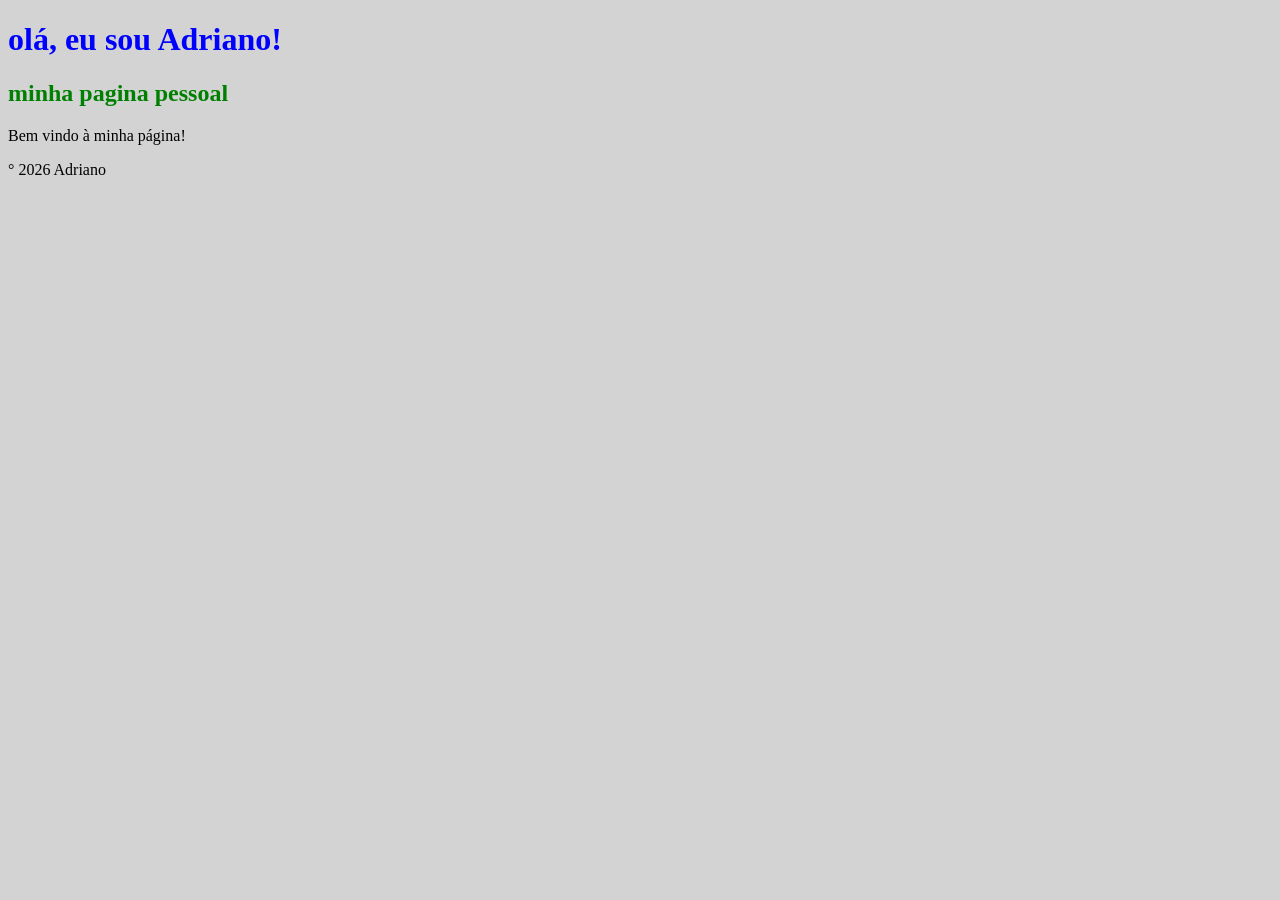
<file: adriano/index.html>
<!DOCTYPE html>
<html lang="pt-BR">
    <head>
        <meta charset="UTF-8">
        <meta name="viewport"  contend="width=device-width, initial-scale=1.0">
        <link rel="stylesheet" href="style.css">
        </head>
        <body>
<hearder>
    <h1>olá, eu sou Adriano!</h1>
    </hearder>
    </main>
    <h2>minha pagina pessoal</h2>
    <p>Bem vindo à minha página!</p>
</main>
<footer>
    <p>° 2026 Adriano</p>
</fooder>
</body>
</file>
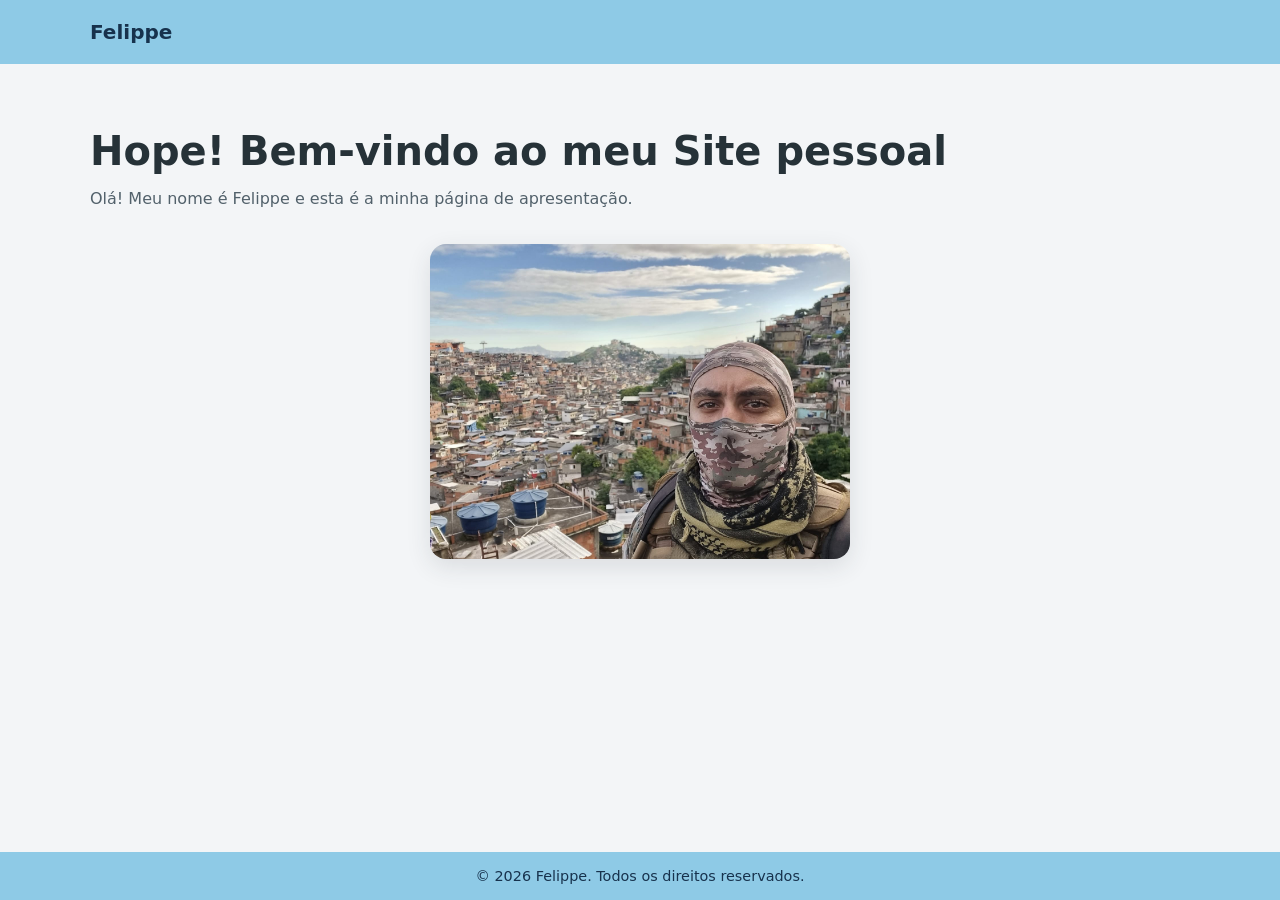
<file: felippe/index.html>
<!doctype html>
<html lang="pt-BR">
<head>
  <meta charset="utf-8">
  <meta name="viewport" content="width=device-width, initial-scale=1">
  <meta name="description" content="Página pessoal de Felippe.">
  <title>Felipe - Página Pessoal</title>
  <link rel="stylesheet" href="style.css">
</head>
<body>
  <header class="site-header">
    <div class="container">
      <a class="brand" href="#" aria-label="Página de Felippe">Felippe</a>
    </div>
  </header>

  <main class="container main-content">
    <h1>Hope! Bem-vindo ao meu Site pessoal</h1>
    <p>Olá! Meu nome é Felippe e esta é a minha página de apresentação.</p>
    <figure class="image-card">
      <img
        src="./assets/foto-felippe.jpeg"
        alt="Foto de Felipe"
      >
    </figure>
  </main>

  <footer class="site-footer">
    <div class="container">
      <p>&copy; 2026 Felippe. Todos os direitos reservados.</p>
    </div>
  </footer>
</body>
</html>
</file>
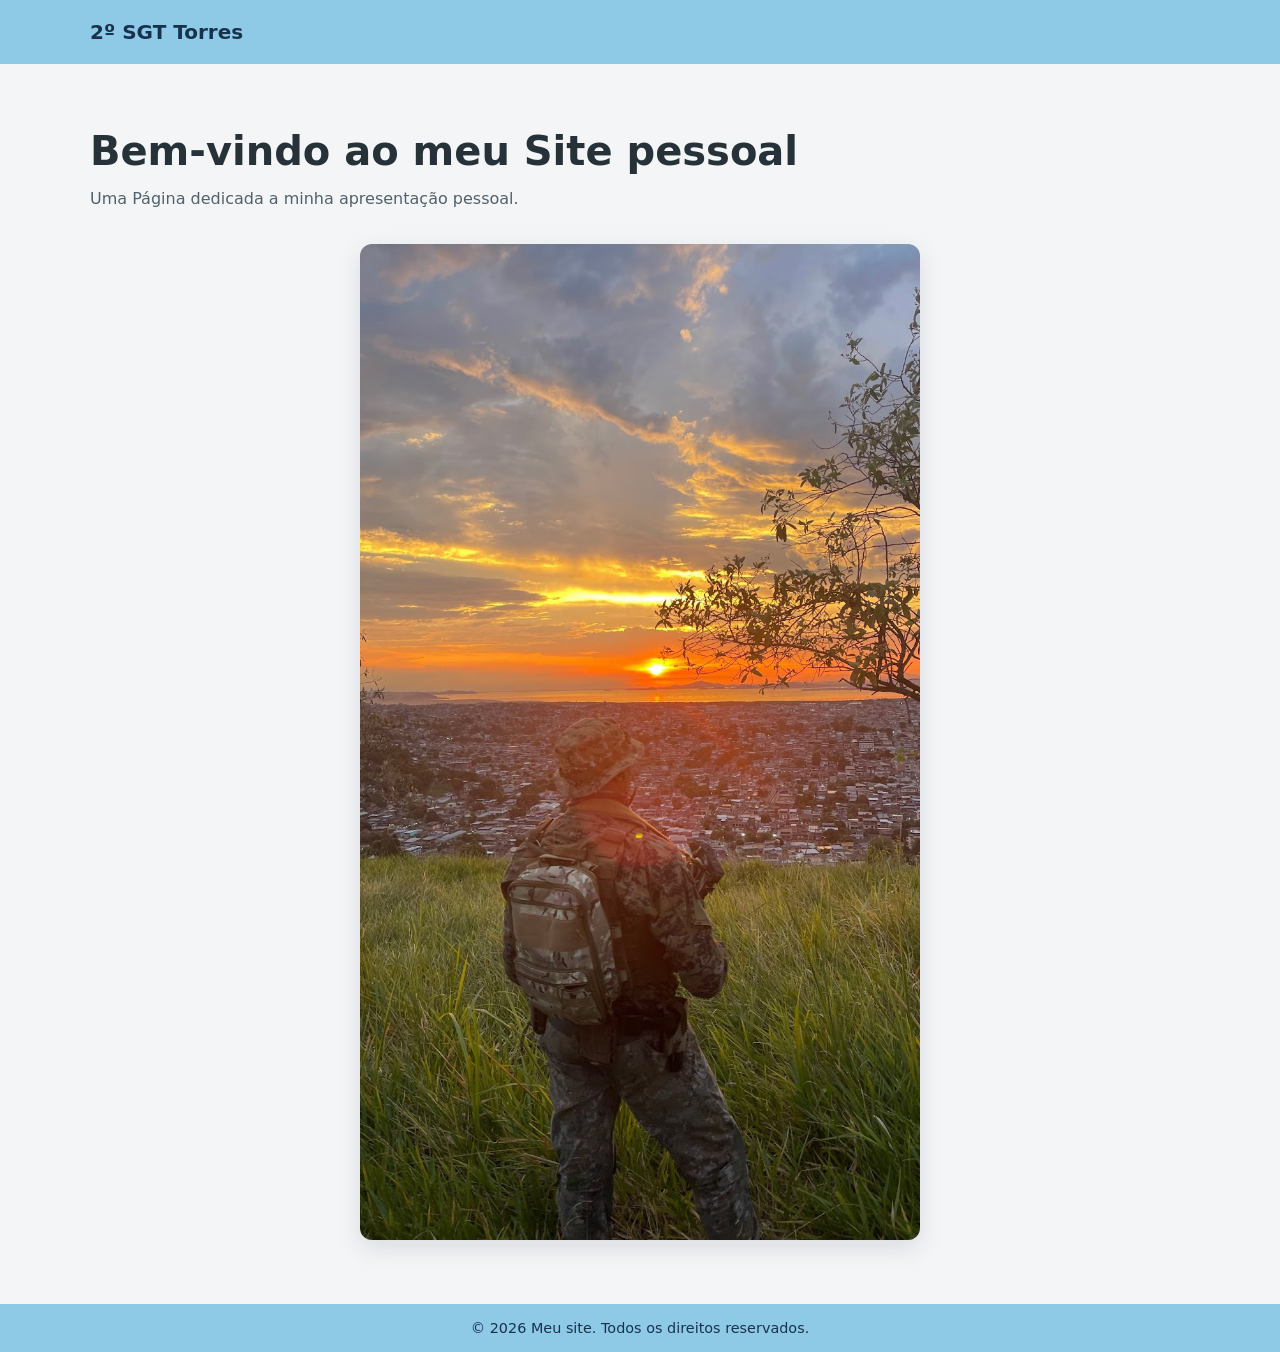
<file: torres/index.html>
<!doctype html>
<html lang="pt-BR">
<head>
  <meta charset="utf-8">
  <meta name="viewport" content="width=device-width, initial-scale=1">
  <meta name="description" content="Um layout simples e clean para sites.">
  <title>Meu site</title>
  <link rel="stylesheet" href="style.css">
</head>
<body>
  <header class="site-header">
    <div class="container">
      <a class="brand" href="#" aria-label="Meu site">2º SGT Torres</a>
    </div>
  </header>

  <main class="container main-content">
    <h1>Bem-vindo ao meu Site pessoal</h1>
    <p>Uma Página dedicada a minha apresentação pessoal.</p>
    <figure class="image-card">
      <img
        src="./assets/foto_torres.jpg"
        alt="Pessoa observando o pôr do sol sobre a cidade"
      >
    </figure>
  </main>

  <footer class="site-footer">
    <div class="container">
      <p>&copy; 2026 Meu site. Todos os direitos reservados.</p>
    </div>
  </footer>
</body>
</html>
</file>
<file: adriano/style.css>
body {
    background-color: lightgray;
}
h1 {
    color: blue;
}
h2 {
    color: green;
}
</file>
<file: felippe/style.css>
* {
  box-sizing: border-box;
}

html,
body {
  min-height: 100%;
}

body {
  min-height: 100vh;
  margin: 0;
  display: flex;
  flex-direction: column;
  background-color: #f3f5f7;
  color: #263238;
  font-family: system-ui, -apple-system, BlinkMacSystemFont, "Segoe UI", sans-serif;
}

.container {
  width: min(100% - 2rem, 1100px);
  margin-inline: auto;
}

.site-header,
.site-footer {
  background-color: #8ecae6;
}

.site-header {
  padding-block: 1.25rem;
}

.brand {
  color: #17324d;
  font-size: 1.25rem;
  font-weight: 700;
  text-decoration: none;
}

.main-content {
  flex: 1;
  padding-block: 4rem;
}

.main-content h1 {
  margin: 0 0 0.75rem;
  font-size: clamp(1.75rem, 4vw, 2.5rem);
}

.main-content p {
  margin: 0;
  color: #52616b;
  line-height: 1.6;
}

.image-card {
  width: min(70%, 420px);
  margin: 2rem auto 0;
  overflow: hidden;
  border-radius: 16px;
  box-shadow: 0 8px 24px rgb(38 50 56 / 12%);
}

.image-card img {
  display: block;
  width: 100%;
  height: auto;
}

.site-footer {
  padding-block: 1rem;
  color: #17324d;
  text-align: center;
}

.site-footer p {
  margin: 0;
  font-size: 0.9rem;
}
</file>
<file: torres/style.css>
* {
  box-sizing: border-box;
}

html,
body {
  min-height: 100%;
}

body {
  min-height: 100vh;
  margin: 0;
  display: flex;
  flex-direction: column;
  background-color: #f3f5f7;
  color: #263238;
  font-family: system-ui, -apple-system, BlinkMacSystemFont, "Segoe UI", sans-serif;
}

.container {
  width: min(100% - 2rem, 1100px);
  margin-inline: auto;
}

.site-header,
.site-footer {
  background-color: #8ecae6;
}

.site-header {
  padding-block: 1.25rem;
}

.brand {
  color: #17324d;
  font-size: 1.25rem;
  font-weight: 700;
  text-decoration: none;
}

.main-content {
  flex: 1;
  padding-block: 4rem;
}

.main-content h1 {
  margin: 0 0 0.75rem;
  font-size: clamp(1.75rem, 4vw, 2.5rem);
}

.main-content p {
  margin: 0;
  color: #52616b;
  line-height: 1.6;
}

.image-card {
  width: min(70%, 560px);
  margin: 2rem auto 0;
  overflow: hidden;
  border-radius: 12px;
  box-shadow: 0 8px 24px rgb(38 50 56 / 12%);
}

.image-card img {
  display: block;
  width: 100%;
  height: auto;
}

.site-footer {
  padding-block: 1rem;
  color: #17324d;
  text-align: center;
}

.site-footer p {
  margin: 0;
  font-size: 0.9rem;
}
</file>
